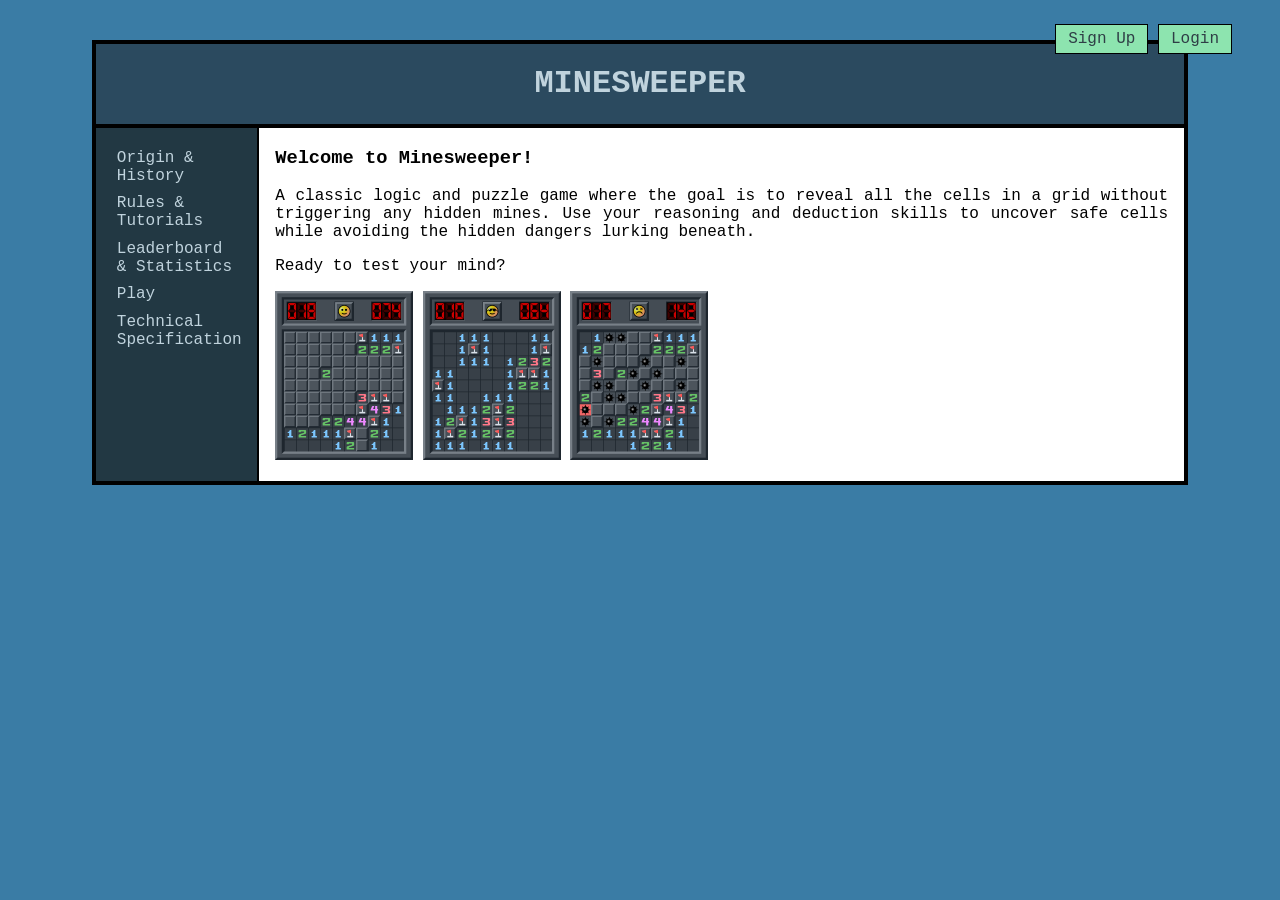
<file: minesweeper/index.html>
<!DOCTYPE html>

<!-- Grupo: 38 -->
<!-- Número: 64168, Nome: Daniel Santos, PL: 22 -->
<!-- Número: 42081, Nome: Miguel Lopes, PL: 22 -->

<html lang="en">

<head>
    <meta charset="utf-8">
    <link rel="stylesheet" href="Styles/Main_Page_Styles/main.css">
    <script src="Scripts/interactions_common.js"></script>
	<title>Minesweeper Main Page</title>
</head>

<body>
    <header>
        <h1>
            MINESWEEPER
        </h1>
    </header>

    <section>
        <h3>
            Welcome to Minesweeper!
        </h3>

        <p>
            A classic logic and puzzle game where the goal is to reveal all the cells in a grid without triggering any 
            hidden mines. Use your reasoning and deduction skills to uncover safe cells while avoiding the hidden dangers lurking beneath.
        </p>

        <p>
            Ready to test your mind?
        </p>

        <p>
            <img src="Media/Images/Main_Page_Game_00.png" height="169" width="138" alt="Game Ilustration 00">
            <img src="Media/Images/Main_Page_Game_01.png" height="169" width="138" alt="Game Ilustration 01 - Win">
            <img src="Media/Images/Main_Page_Game_02.png" height="169" width="138" alt="Game Ilustration 02 - Defeat">
        </p>
    </section>

    <nav id="authentication-nav">
        <a id="sign-up-ref" href="Sign_Up.html">Sign Up</a>
        <a id="login-ref" href="Login.html">Login</a>
        <a id="btn-logout" class="is-hidden" href="#">Logout</a>
    </nav>

    <nav id="explore-nav">
        <a href="Origin_and_History.html">Origin &amp; History</a>
        <a href="Rules_and_Tutorials.html">Rules &amp; Tutorials</a>
        <a href="Leaderboard_and_Statistics.html">Leaderboard &amp; Statistics</a>
        <a href="Play.html">Play</a>
        <a href="Technical_Specification.html">Technical Specification</a>
    </nav>
</body>
</html>
</file>
<file: minesweeper/Styles/Main_Page_Styles/main.css>
/* Grupo: 38 */
/* Número: 64168, Nome: Daniel Santos, PL: 22 */
/* Número: 42081, Nome: Miguel Lopes, PL: 22 */

@import "screen.css" screen;
@import "smallscreen.css" screen and (max-width: 1099px);
@import "widescreen.css" screen and (min-width: 1100px);
</file>
